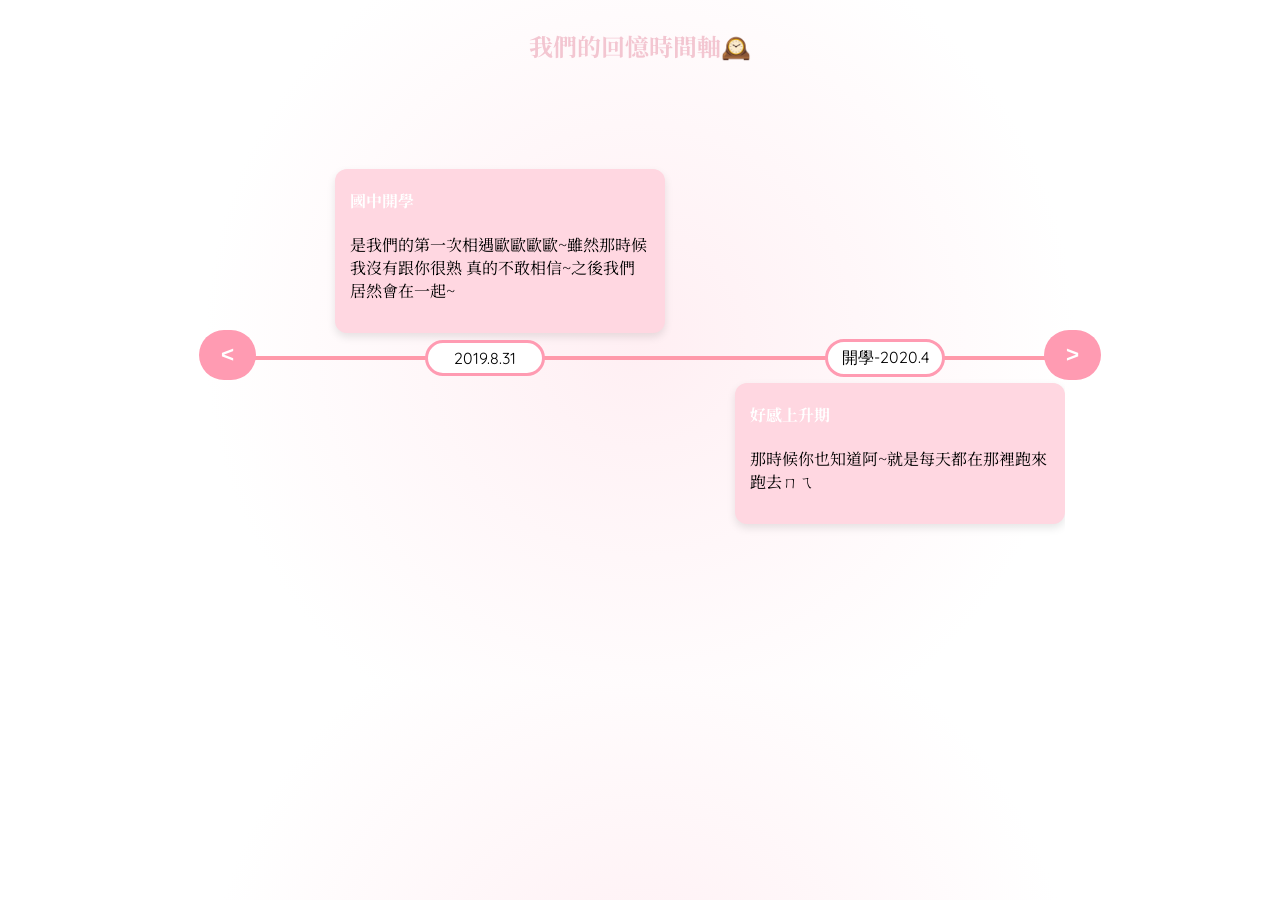
<file: index.html>
<!DOCTYPE html>
<html lang="zh-Hant">
<head>
    <meta charset="UTF-8">
    <meta name="viewport" content="width=device-width, initial-scale=1.0"> <title>Memories that belong to us</title>
    <link href="yt.css" rel="stylesheet" type="text/css">
</head>
<body>

    <div id="onway">
        <h2>我們的回憶時間軸🕰️</h2>
        <div class="timeline-wrapper" id="timelineWrapper">
            <div class="timeline-scroller">
    
    <div class="timeline-line"></div> 

    <div class="timeline-event up" id="event-1">
        <div class="date-marker">2019.8.31</div>
        <div class="event-card"> 
            <h4>國中開學</h4>
            <p>是我們的第一次相遇歐歐歐歐~雖然那時候我沒有跟你很熟 真的不敢相信~之後我們居然會在一起~</p>
        </div>
    </div>

    <div class="timeline-event down" id="event-2">
        <div class="date-marker">開學-2020.4</div>
        <div class="event-card"> 
            <h4>好感上升期</h4>
            <p>那時候你也知道阿~就是每天都在那裡跑來跑去ㄇㄟ</p>
        </div>
    </div>
    <div class="timeline-event up" id="event-3">
        <div class="date-marker">2020.4-交往</div>
        <div class="event-card"> 
            <h4>曖昧期</h4>
            <p>各種試探...你還記得甚麼呢~是紙條還是福利社還是甚麼呀~</p>
        </div>
    </div>
    <div class="timeline-event down" id="event-4">
        <div class="date-marker">2020.5.21</div>
        <div class="event-card"> 
            <h4>我們終於在一起ㄌ</h4>
            <p>追你追了快一個月~你終於對我有好感~很開心~<br>
               就是從這天開始每天有你的生活~</p>
        </div>
    </div>
    <div class="timeline-event up" id="event-5">
        <div class="date-marker">2025.11.30</div>
        <div class="event-card"> 
            <h4>久違更新daily</h4>
            <p>今年是我們在一起的第五年~前一個禮拜剛過五年半呢 !!!<br>在這邊偷偷的謝謝寶bro!唯一完整接住我每個情緒的人嗚嗚 我愛你哇~</p>
        </div>
    </div>

    <div class="timeline-event down" id="event-6">
        <div class="date-marker">Eternal love</div>
        <div class="event-card"> 
            <h4>Stay with me, pls</h4>
            <p>不知道我們會在一起多久<br>但如果可以我想和寶bro一直在一起 ~ !</p>
        </div>
    </div>
</div>
    <div class="timeline-navigation">
            <button class="nav-btn prev-btn" id="prevBtn"> &lt; </button>
            <button class="nav-btn next-btn" id="nextBtn"> &gt; </button>
    </div>

        
    </div>
        
    
    
    <script src="yt.js"></script>
</body>
</html>
</file>
<file: yt.css>
@import url('https://fonts.googleapis.com/css2?family=Noto+Serif+TC:wght@400;500;600;700&display=swap');
@import url('https://fonts.googleapis.com/css2?family=Quicksand:wght@400;500;600;700&display=swap');

body {
    background: radial-gradient(circle at center, #FFEFF3 0%, #FFFFFF 60%);
}
h2{
    font-family: 'Noto Serif TC', serif;
    text-align: center;
    color: #f3c6d1;
}
/* --- 全域容器與滾動鎖定 --- */
#onway {   
    position: relative;
    /* 確保不會產生垂直滾動條 */
    overflow-y: hidden;
    /* 【關鍵修正】將整個區塊往上推，讓它從頂部開始顯示 */
    margin-top: 0; /* 這裡的負值需要根據您的畫面大小調整 */
}
.timeline-wrapper {
    /* 讓容器能在窄螢幕下縮放，同時限制最大寬度 */
    width: 100%;
    max-width: 850px;
    margin: 40px auto;
    /* 隱藏可見的水平捲軸（仍可用程式滾動） */
    overflow-x: hidden;
    overflow-y: hidden !important;
    position: relative;
    /* 減少左側大 padding，避免在窄螢幕造成水平溢位 */
    padding: 80px 20px 100px 20px;
    box-sizing: border-box;
}
.timeline-wrapper::-webkit-scrollbar {
    display: none; 
}
/* Firefox & IE 隱藏 scrollbar */
.timeline-wrapper {
    scrollbar-width: none; /* Firefox */
    -ms-overflow-style: none; /* IE 10+ */
}

/* --- 水平滾動與線條定位 --- */
.timeline-scroller {
    display: flex; 
    white-space: nowrap; 
    width: fit-content; 
    /* 【關鍵修正】增加左側內距，確保第一個卡片不會被切 */
    padding-left: 50px;
    position: relative;
    /* 讓所有內容的基準點在中央線上 */
    align-items: center; 
}
.timeline-line {
    position: absolute;
    top: 50%; 
    transform: translateY(-50%); /* 將線條中心拉回 50% */
    left: 0;
    /* 改為相對寬度，避免超出可視區導致整體水平滾動 */
    width: 100%;
    height: 4px;
    background-color: #ff99aa; 
    z-index: 1; 
}

/* --- 事件容器：垂直對齊基準點 --- */
.timeline-event {
    position: relative; /* 關鍵：讓卡片絕對定位相對於它 */
    width: 300px;
    flex-shrink: 0;
    margin: 0 50px;
    text-align: center;
    
    /* 設置容器高度，讓卡片定位有基準點 */
    height: 350px; 
    /* 讓 Flexbox 垂直對齊到中央線 */
    
    z-index: 2;
}

/* --- 日期標記點：鎖定在中央 --- */
.date-marker {
    position: absolute;
    top: 50%;
    left: 50%;
    transform: translate(-50%, -50%); 
    width: 120px;
    padding: 5px 0;
    background-color: #fff;
    border: 3px solid #FF9BB2;
    border-radius: 20px;
    z-index: 5;
    white-space: normal;
    text-align: center;
    height: auto; 
    display: flex; 
    justify-content: center;
    align-items: center;
    box-sizing: border-box;
    font-family: 'Quicksand', sans-serif;
}

/* --- 內容卡片：使用 :nth-child(odd/even) 進行交錯定位 --- */
.event-card {
    
    background-color: #FFD7E1; 
    border-radius: 12px;
    /* 確保有足夠的內距避開日期標記 */
    padding: 20px 15px 15px 15px; 
    box-shadow: 0 4px 8px rgba(0, 0, 0, 0.1);
    
    width: 100%;
    white-space: normal;
    text-align: left;
    font-family: 'Noto Serif TC', serif;
    
    position: absolute; /* 關鍵：相對於 .timeline-event 絕對定位 */
    left: 0;
}
/* 另外，確保標題 H4 沒有過大的 margin-top */
.event-card h4 {
    color: #ffffff;
    margin-top: 0; /* 確保標題緊貼 padding 內緣 */
}
.timeline-event.up .event-card {
    bottom: 50%;
    margin-bottom: 25px;
}

.timeline-event.down .event-card {
    top: 50%;
    margin-top: 25px;
}



.timeline-navigation {
    /* 改為 fixed，但會用 JS 同步至 wrapper 的視窗位置，確保按鈕可見且貼齊 wrapper */
    position: fixed;
    top: 0;
    left: 0;
    width: auto;
    transform: translateY(-50%);
    display: flex;
    justify-content: space-between;
    margin: 0;
    padding: 0 24px;   /* 左右的安全距離 */
    box-sizing: border-box;
    pointer-events: auto;
    z-index: 99999;
}

/* 當按鈕需要顯示在時間軸下方（窄畫面或時間軸比視窗寬） */
.timeline-navigation.below {
    /* 改為固定定位到 wrapper 正下方（JS 會設定 left/top/width） */
    transform: none !important;
    display: flex;
    justify-content: center;
    padding: 8px 0 !important;
    gap: 18px; /* 按鈕之間的間距 */
    box-sizing: border-box;
    margin-top: 12px;
    z-index: 99999;
}

/* 可選的 side 樣式：保持固定定位，但主要以 JS 設定位置 */
.timeline-navigation.side {
    position: fixed !important;
}

/* 小視窗（窄於 timeline max-width）時，調整按鈕位置避免覆蓋時間軸線，並收窄左右內距 */
@media (max-width: 850px) {
    .timeline-navigation {
        top: 40%; /* 把按鈕稍微往上移一點，避免與中間線重疊 */
        padding: 0 16px;
    }
    .timeline-wrapper {
        padding-left: 20px;
        padding-right: 20px;
    }
}




.nav-btn {
    background-color: #FF9BB2;
    color: white;
    border: none;
    padding: 12px 22px;
    border-radius: 50px;
    cursor: pointer;
    font-size: 1.4em;
    font-weight: bold;
    transition: 0.3s;
}

.nav-btn:hover {
    transform: scale(1.2); /* 放大動畫 */
    background-color: #f87b96;
}
/* 初始隱藏狀態 */
.event-card {
    opacity: 0;
    transform: translateY(20px);
    transition: opacity 0.6s ease, transform 0.6s ease;
}

/* 進入可視範圍後的狀態 */
.event-card.show {
    opacity: 1;
    transform: translateY(0);
}
</file>
